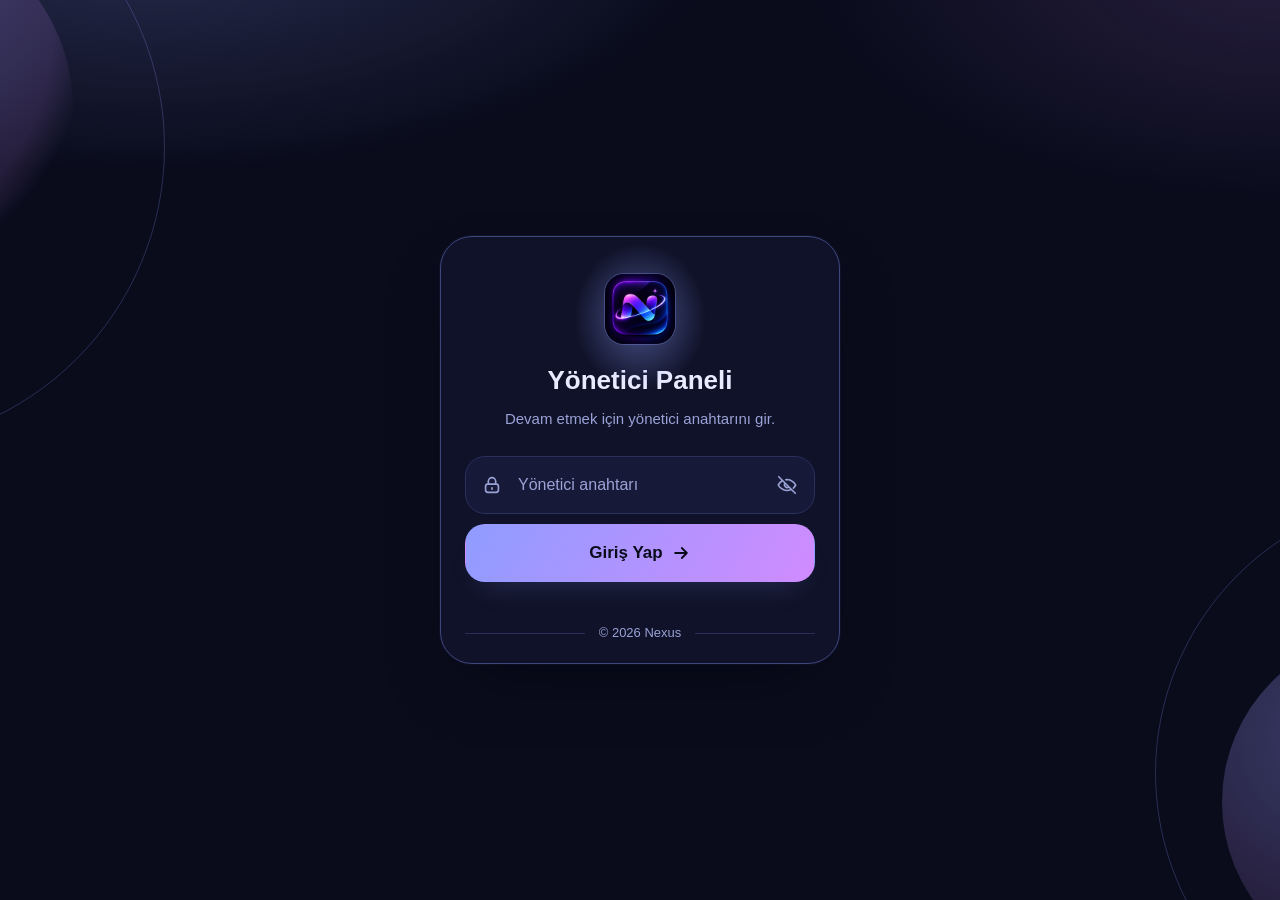
<file: panel/login.html>
<!DOCTYPE html>
<html lang="tr">
<head>
<meta charset="utf-8">
<base href="../">
<meta name="viewport" content="width=device-width,initial-scale=1,viewport-fit=cover">
<meta name="robots" content="noindex">
<title data-i18n="Nexus Panel · Giriş">Nexus Panel · Giriş</title>
<script>var t="midnight";try{t=localStorage.getItem("nexus.theme")||t}catch(e){}if(t!=="auto")document.documentElement.setAttribute("data-theme",t)</script>
<link rel="stylesheet" href="style.css">
</head>
<body class="stp lg">
<div class="lg-bg" aria-hidden="true"><i class="lg-c lg-c1"></i><i class="lg-r lg-r1"></i><i class="lg-c lg-c2"></i><i class="lg-r lg-r2"></i></div>
<main id="card" class="st-card lg-card">
  <div class="lg-ic"><img src="icons/icon-192.png" alt="" width="72" height="72"></div>
  <h1 class="st-h" data-i18n="Yönetici Paneli">Yönetici Paneli</h1>
  <p class="st-p" data-i18n="Devam etmek için yönetici anahtarını gir.">Devam etmek için yönetici anahtarını gir.</p>
  <form id="lf" class="lg-form" novalidate>
    <div class="lg-f">
      <svg class="lg-fi" viewBox="0 0 24 24" width="22" height="22" fill="none" stroke="currentColor" stroke-width="1.8" stroke-linecap="round" stroke-linejoin="round" aria-hidden="true"><rect x="5" y="11" width="14" height="9" rx="2.5"/><path d="M8 11V8a4 4 0 0 1 8 0v3M12 15v1.5"/></svg>
      <input id="key" class="lg-in" type="password" placeholder="Yönetici anahtarı" data-i18n-ph="Yönetici anahtarı" autocomplete="current-password" autocapitalize="off" autocorrect="off" spellcheck="false" enterkeyhint="go" aria-label="Yönetici anahtarı" data-i18n-label="Yönetici anahtarı">
      <button id="eye" class="lg-eye" type="button" aria-label="Anahtarı göster" data-i18n-label="Anahtarı göster" aria-pressed="false">
        <svg class="e-off" viewBox="0 0 24 24" width="22" height="22" fill="none" stroke="currentColor" stroke-width="1.8" stroke-linecap="round" stroke-linejoin="round" aria-hidden="true"><path d="M3 3l18 18M10.6 6.2A9.6 9.6 0 0 1 12 6c5 0 8.5 4 9.5 6a12 12 0 0 1-2.6 3.3M6.6 7.7A12 12 0 0 0 2.5 12C3.5 14 7 18 12 18c1.4 0 2.7-.3 3.8-.8M9.9 9.9a3 3 0 0 0 4.2 4.2"/></svg>
        <svg class="e-on" viewBox="0 0 24 24" width="22" height="22" fill="none" stroke="currentColor" stroke-width="1.8" stroke-linecap="round" stroke-linejoin="round" aria-hidden="true"><path d="M2.5 12C3.5 10 7 6 12 6s8.5 4 9.5 6c-1 2-4.5 6-9.5 6s-8.5-4-9.5-6z"/><circle cx="12" cy="12" r="3"/></svg>
      </button>
    </div>
    <button id="go" class="btn btn-pri lg-go" type="submit">
      <span data-i18n="Giriş Yap">Giriş Yap</span>
      <svg class="lg-arrow" viewBox="0 0 24 24" width="20" height="20" fill="none" stroke="currentColor" stroke-width="2.2" stroke-linecap="round" stroke-linejoin="round" aria-hidden="true"><path d="M5 12h14M13 6l6 6-6 6"/></svg>
      <i class="lg-spin" aria-hidden="true"></i>
    </button>
    <p id="err" class="st-err" role="alert"></p>
  </form>
  <p class="lg-ft"><span>© 2026 Nexus</span></p>
</main>
<script src="i18n.js"></script>
<script src="panel/login.js"></script>
</body>
</html>
</file>
